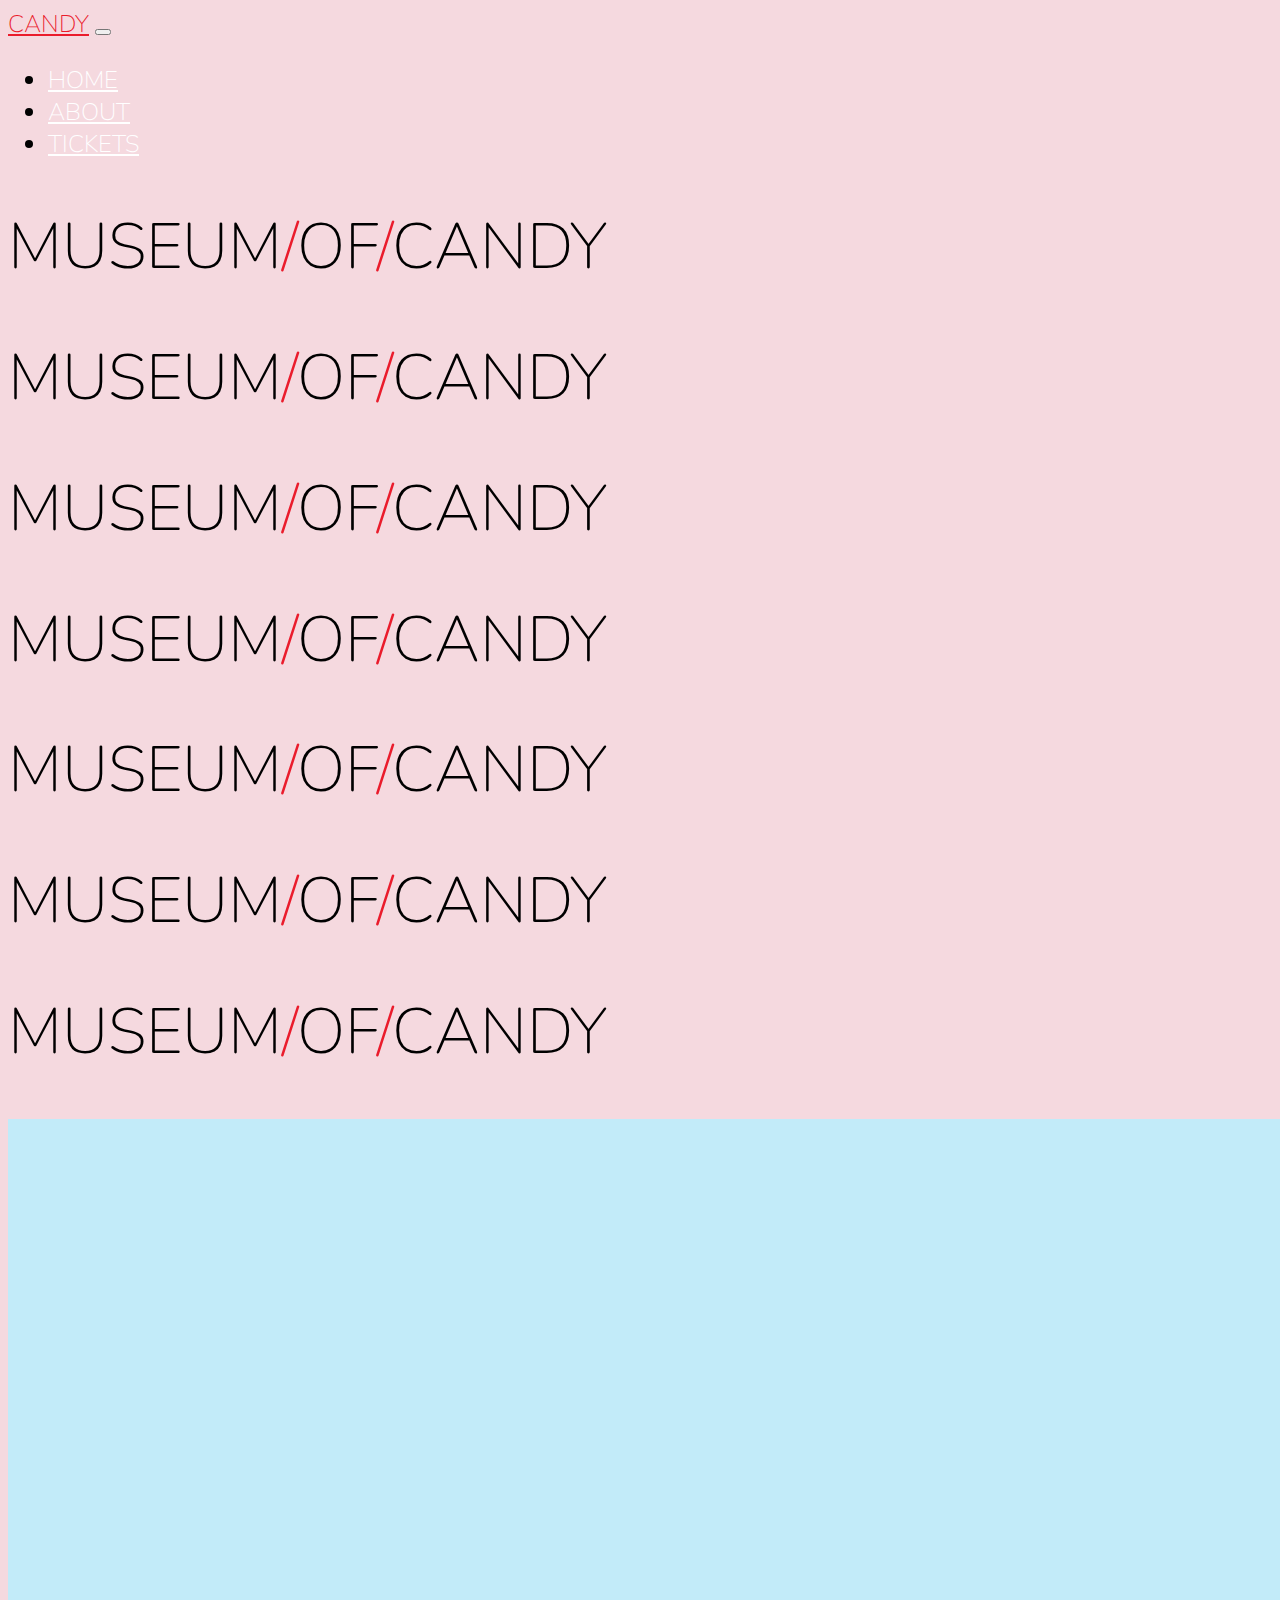
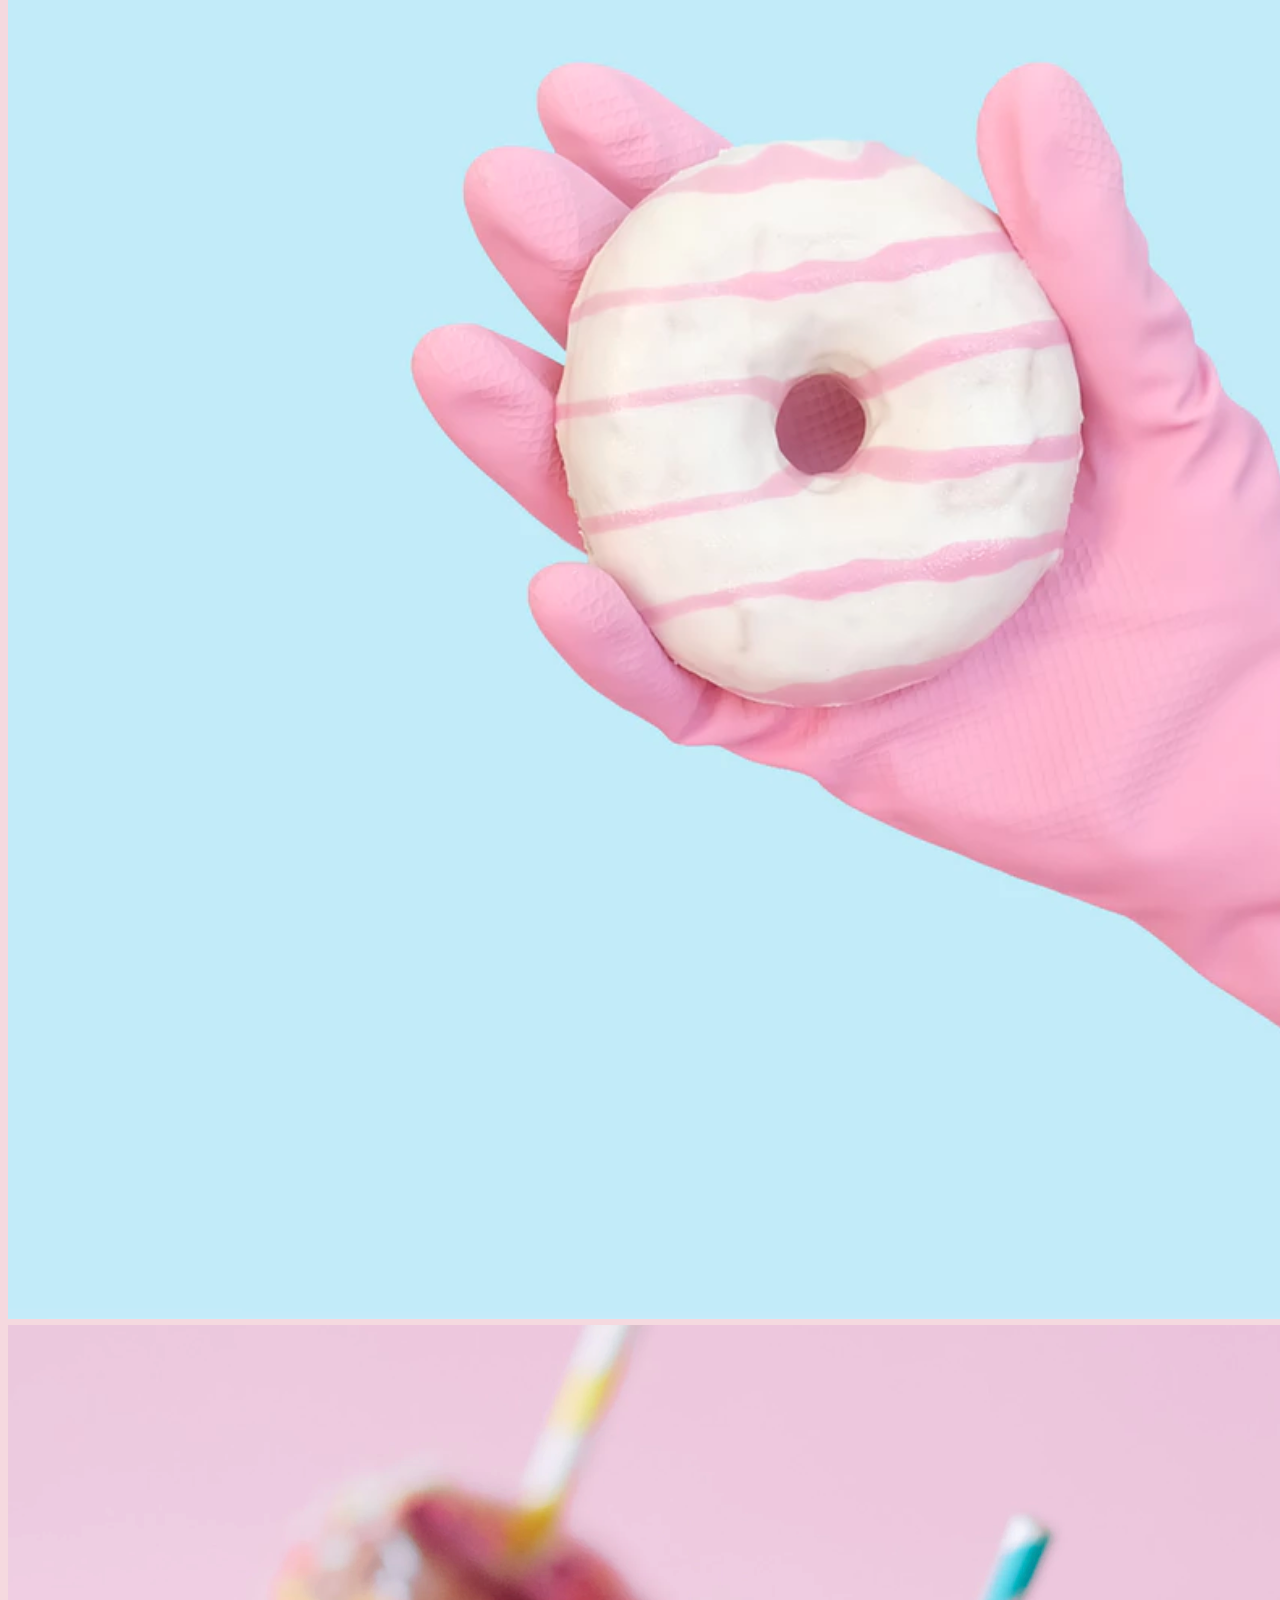
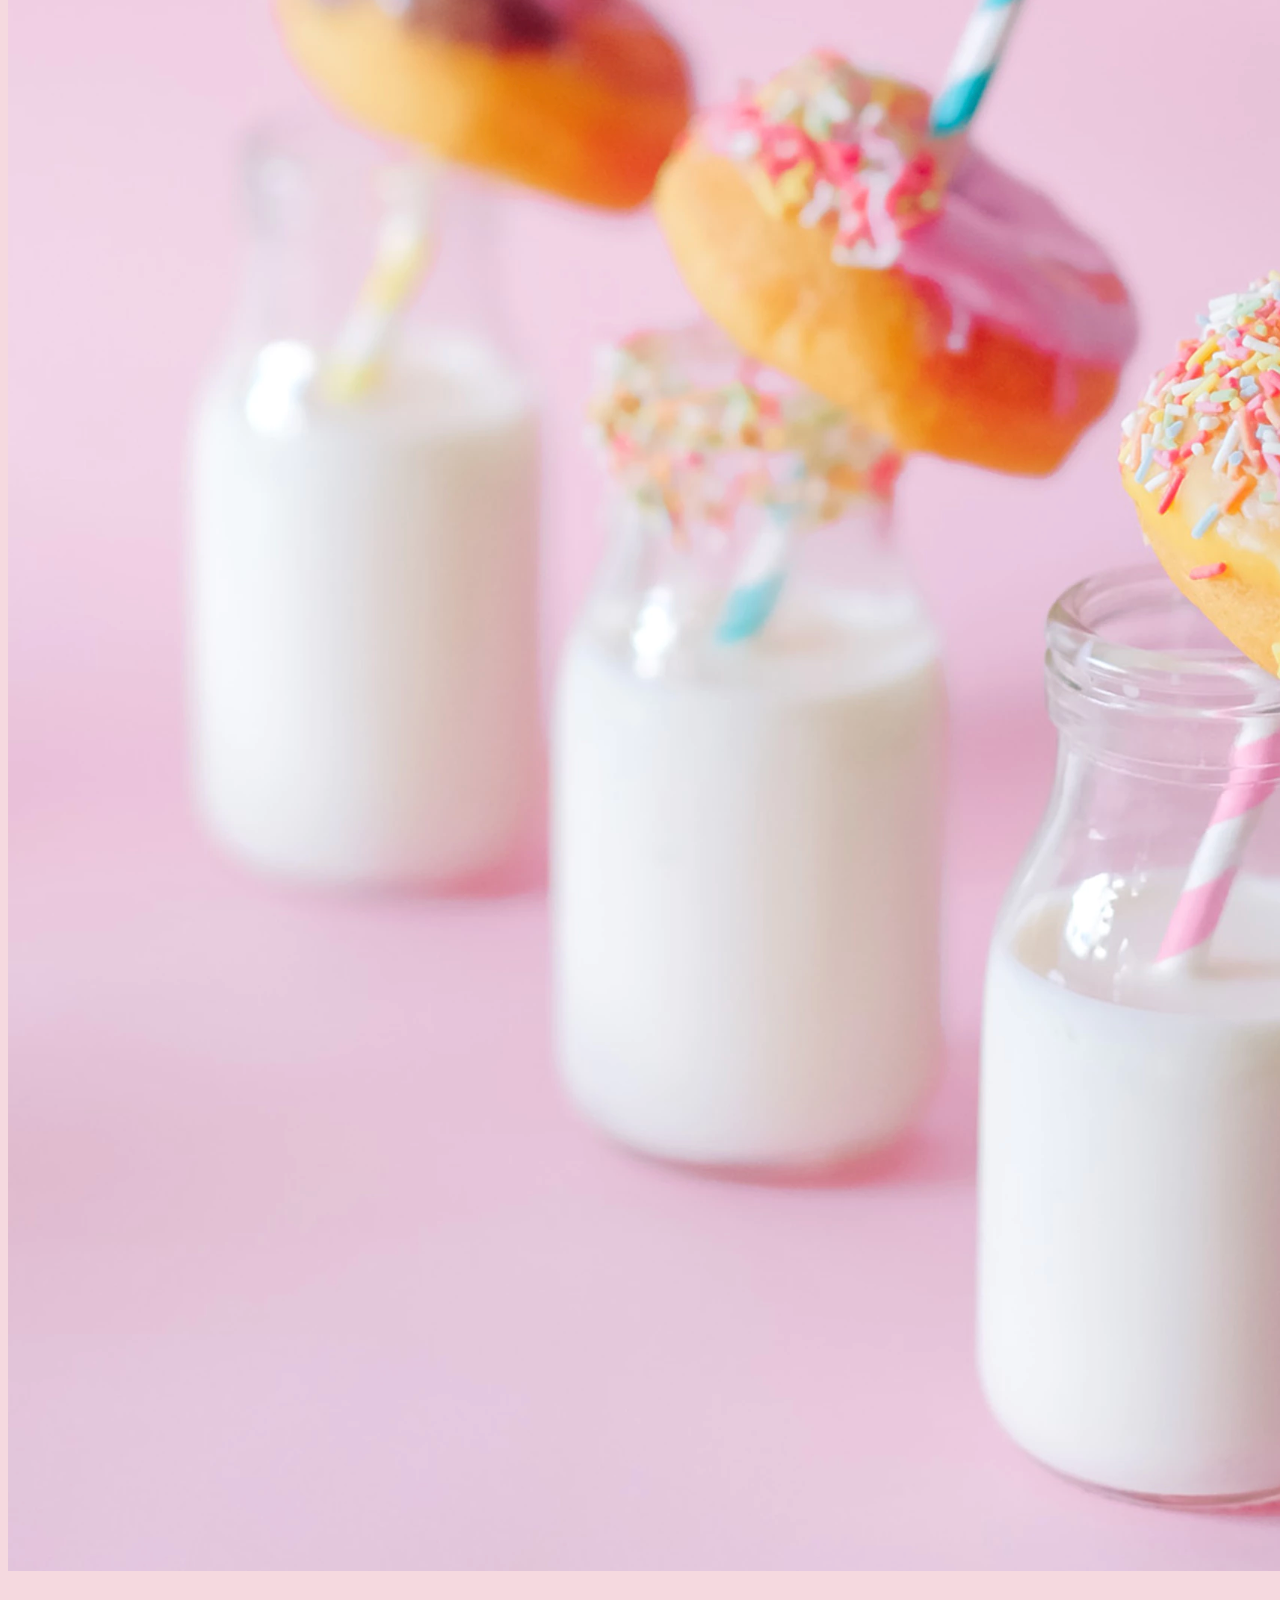
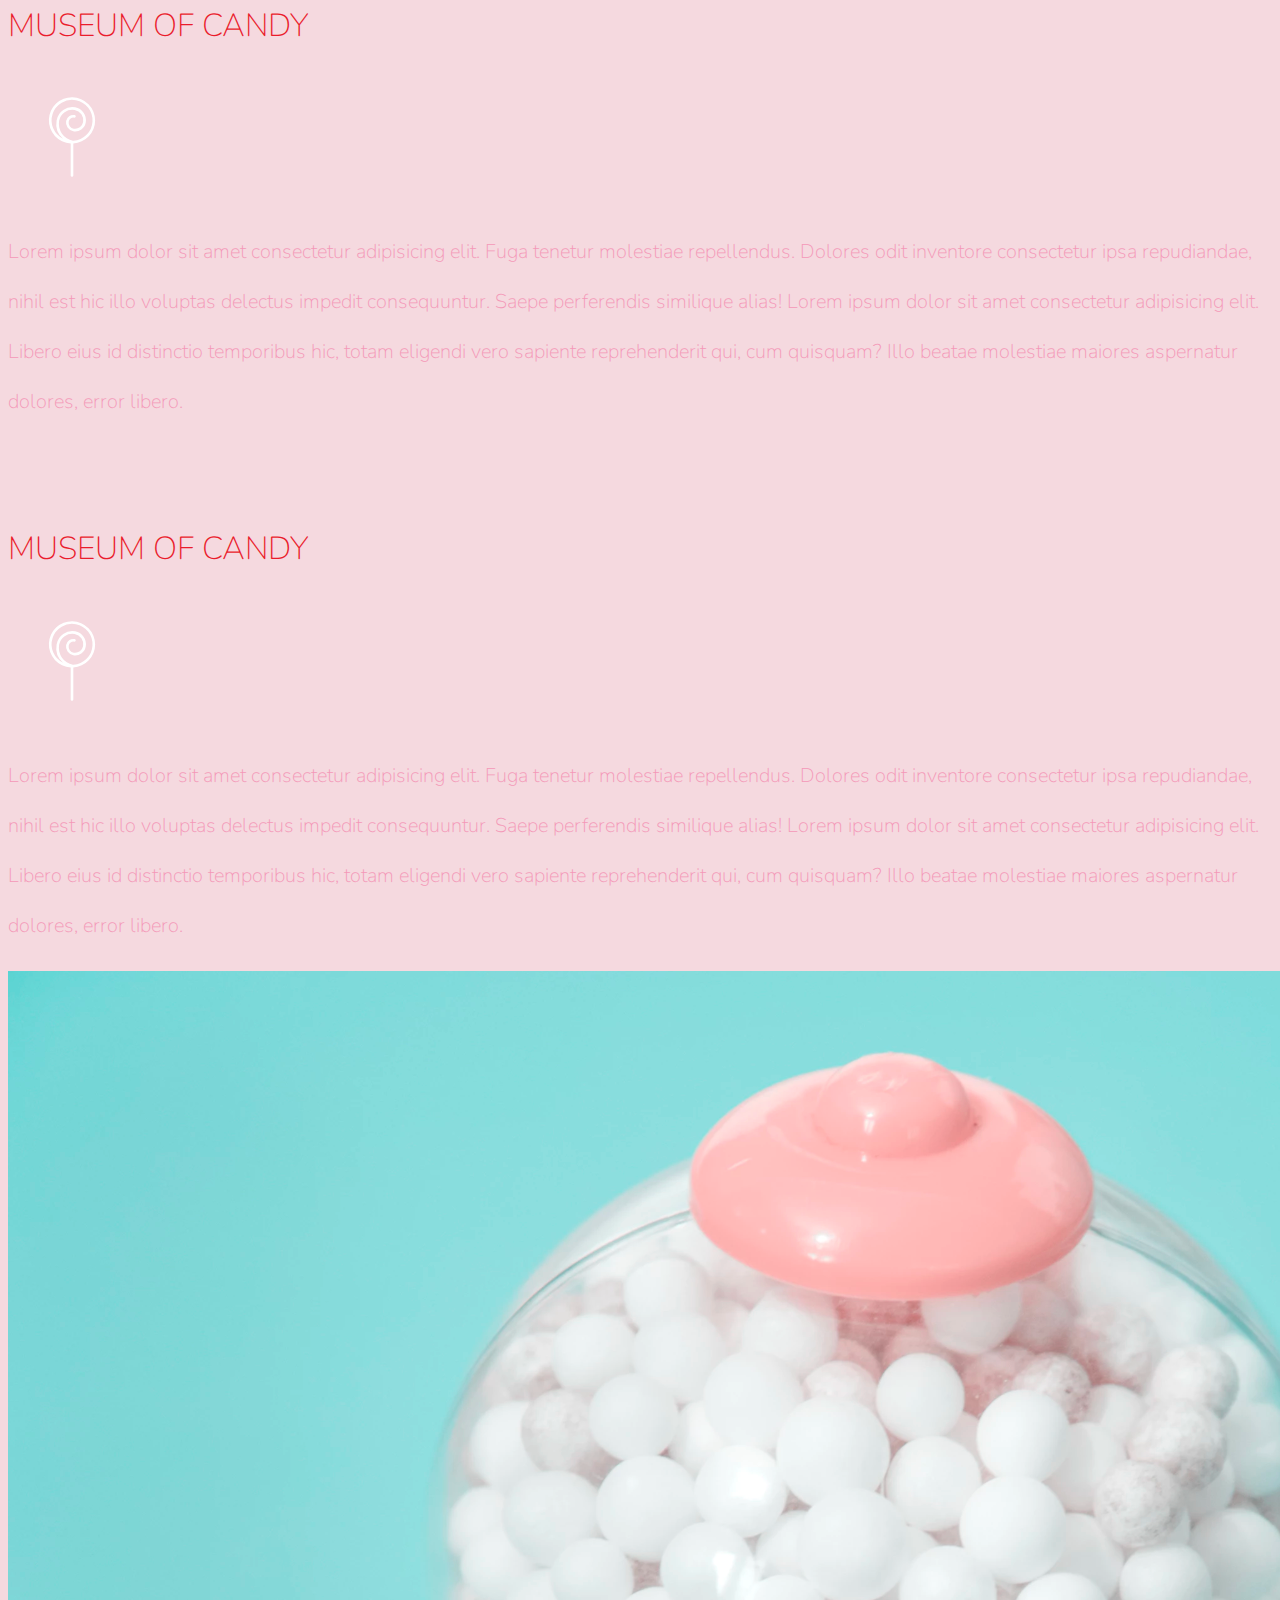
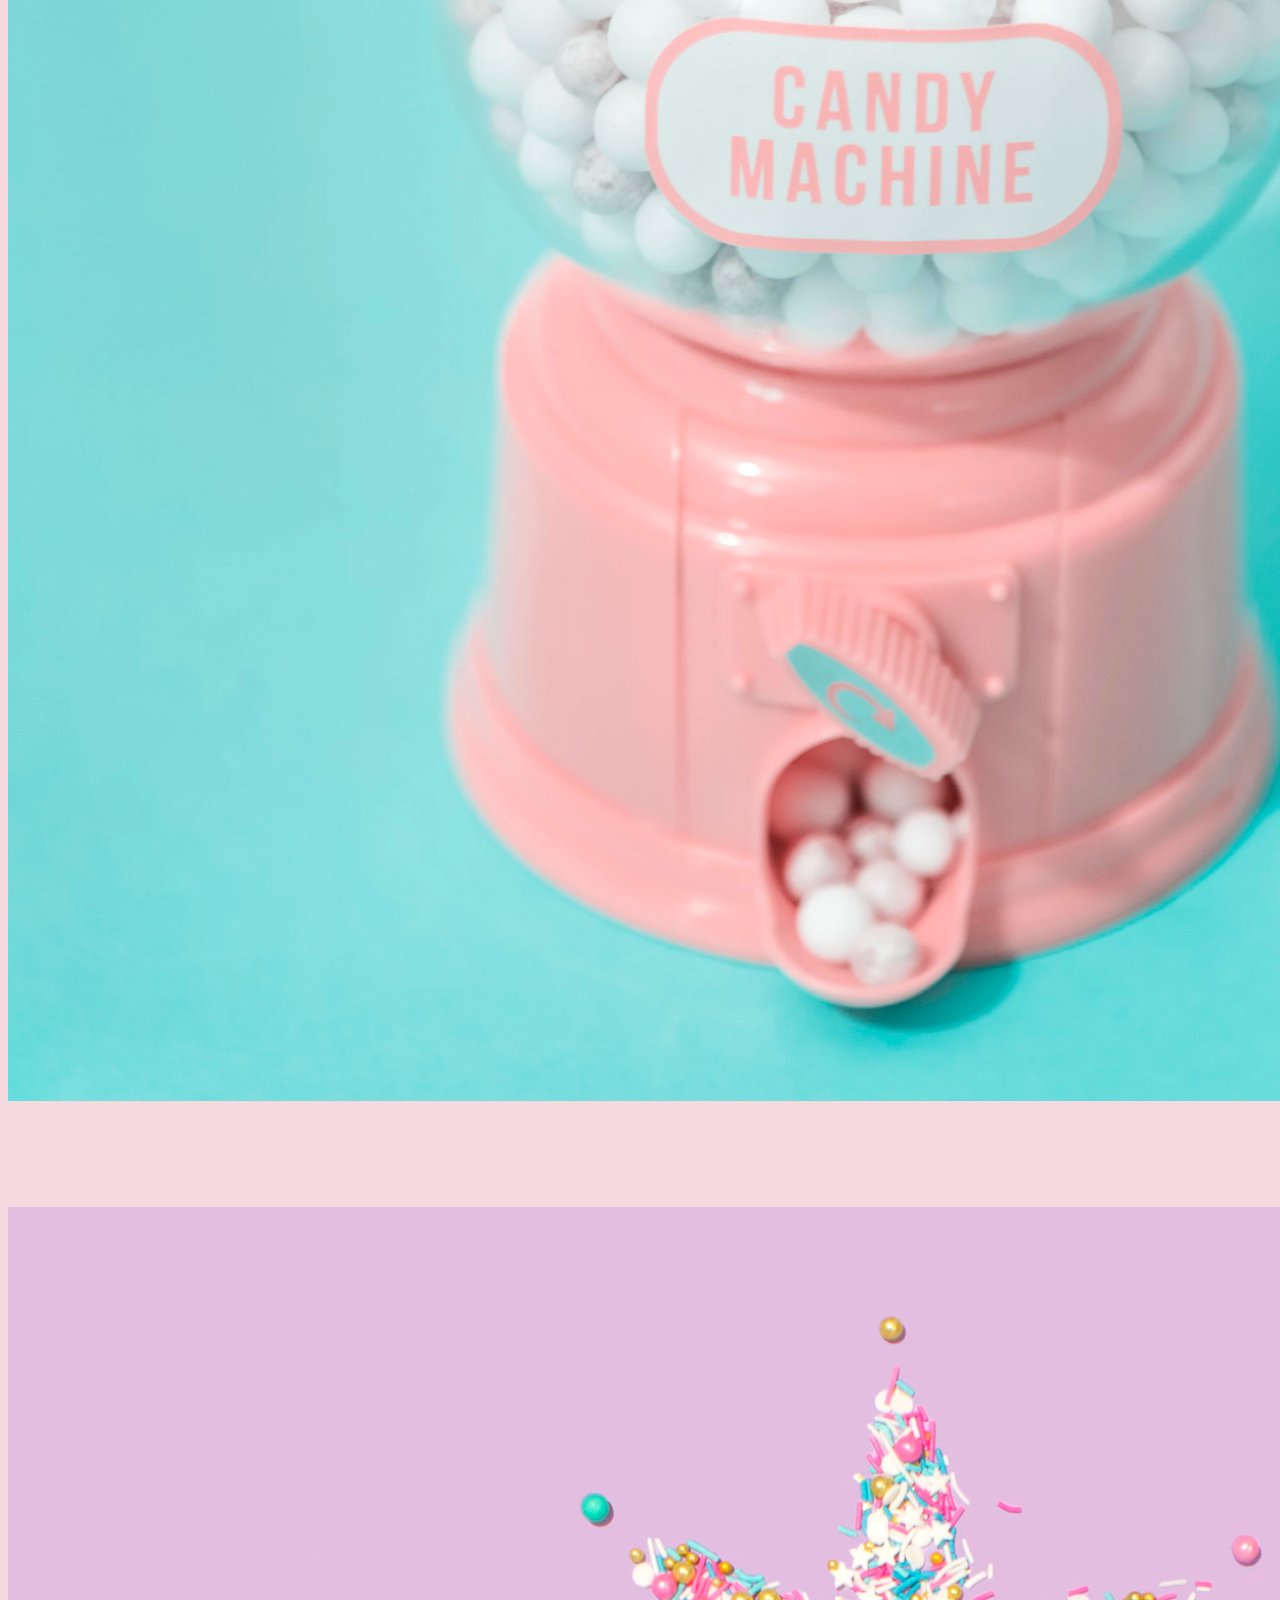
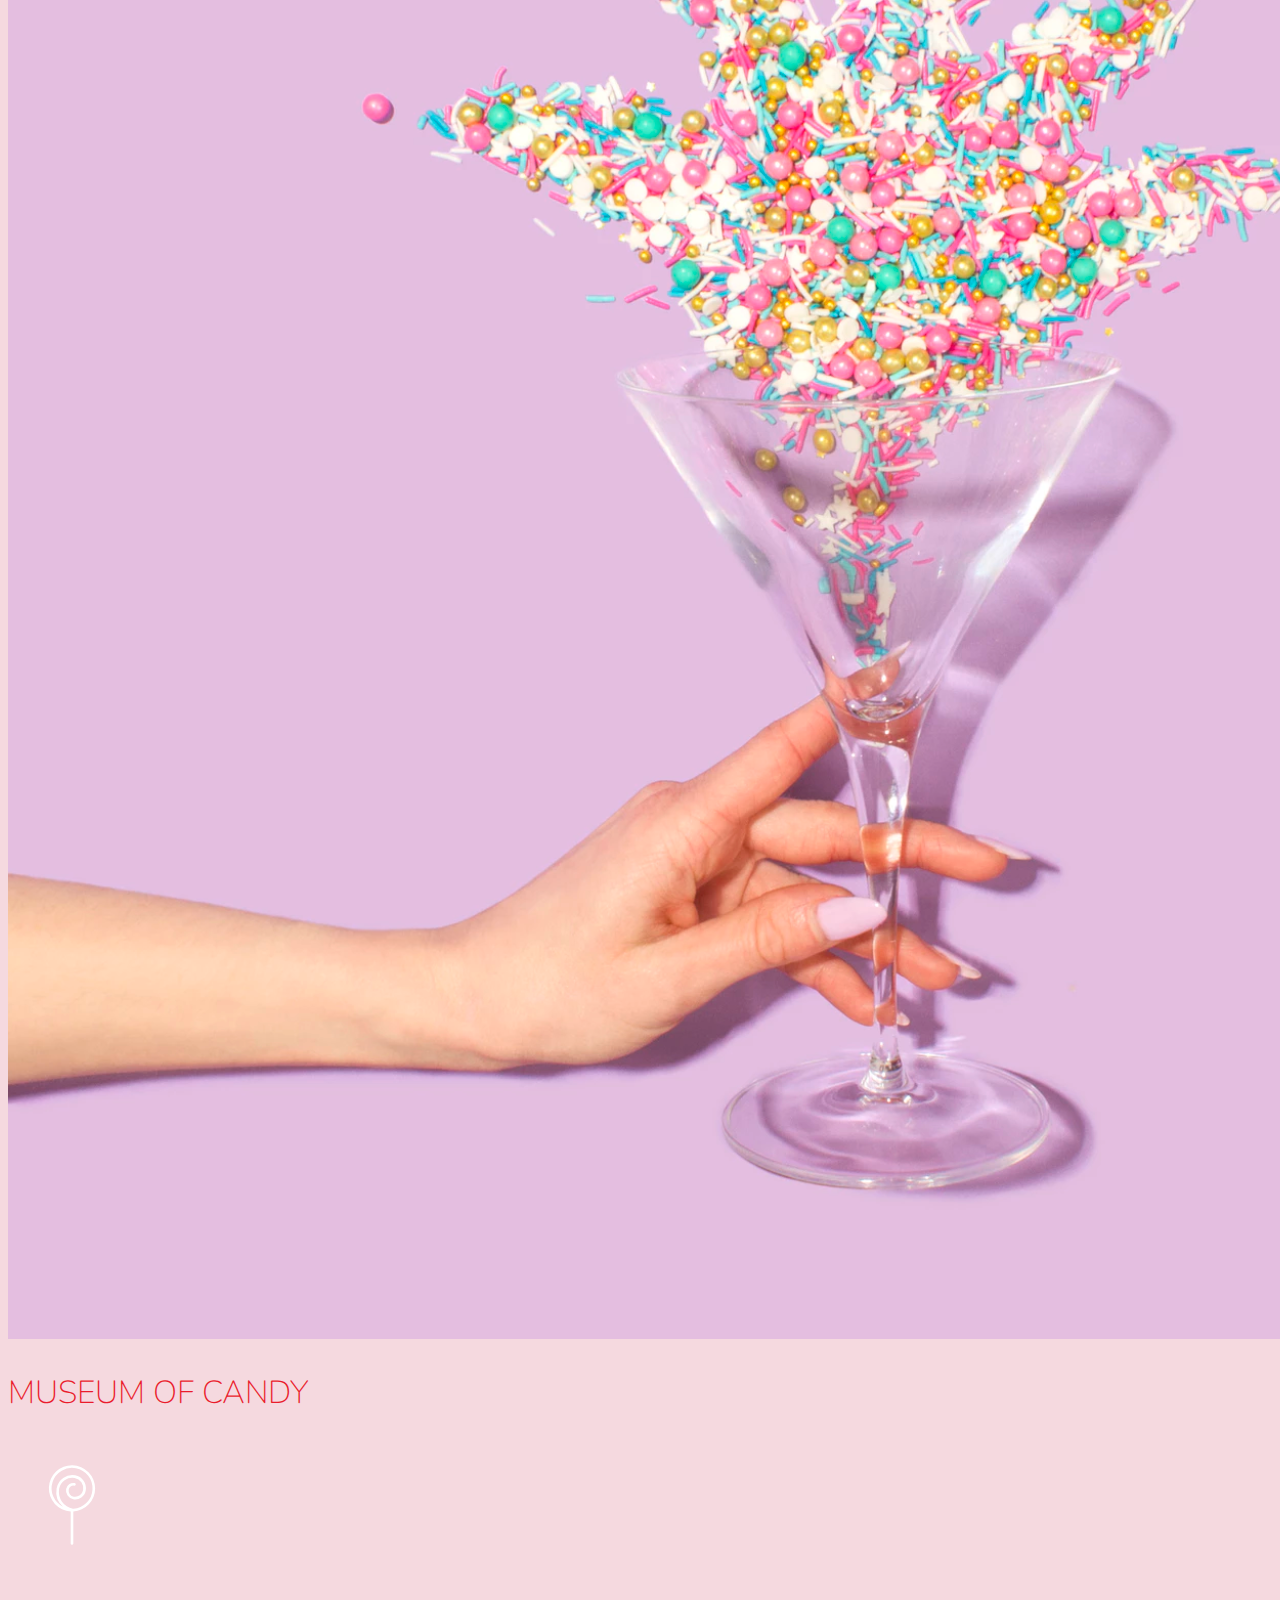
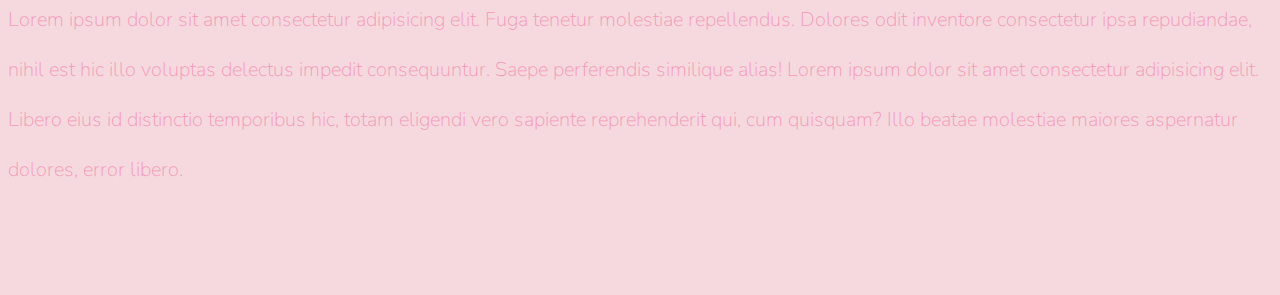
<file: Web_Developer_Bootcamp_CS/Museum of Candy project/index.html>
<!doctype html>
<html lang="en">
  <head>
    <!-- Required meta tags -->
    <meta charset="utf-8">
    <meta name="viewport" content="width=device-width, initial-scale=1, shrink-to-fit=no">
    <!-- Google Font -->
    <link href="https://fonts.googleapis.com/css?family=Nunito:200,300,400,700" rel="stylesheet">
    <!-- Bootstrap CSS -->
    <link rel="stylesheet" href="https://cdn.jsdelivr.net/npm/bootstrap@4.6.1/dist/css/bootstrap.min.css" integrity="sha384-zCbKRCUGaJDkqS1kPbPd7TveP5iyJE0EjAuZQTgFLD2ylzuqKfdKlfG/eSrtxUkn" crossorigin="anonymous">
    <!-- Custom CSS -->
    <link rel="stylesheet" href="app.css">

    <title>Museum of Candy</title>
  </head>
  
  <body>
    <nav id="mainNavbar" class="navbar navbar-dark navbar-expand-md py-0 fixed-top">
      <a href="#" class="navbar-brand">CANDY</a>
      <button class="navbar-toggler" data-toggle="collapse" data-target="#navLinks" aria-label="Toggle navbar">
        <span class="navbar-toggler-icon"></span>
      </button>
      <div class="collapse navbar-collapse" id="navLinks">
        <ul class="navbar-nav">
          <li class="nav-item">
            <a href="" class="nav-link">HOME</a>
          </li>
          <li class="nav-item">
            <a href="" class="nav-link">ABOUT</a>
          </li>
          <li class="nav-item">
            <a href="" class="nav-link">TICKETS</a>
          </li>
        </ul>
    </div>
  </nav>

  <section class="container-fluid px-0">
    <div class="row align-items-center">
      <div class="col-lg-6">
        <div id="headingGroup" class="text-white text-center d-none d-lg-block mt-5">
          <h1 class="text-center">MUSEUM<span>/</span>OF<span>/</span>CANDY</h1>
          <h1 class="text-center">MUSEUM<span>/</span>OF<span>/</span>CANDY</h1>
          <h1 class="text-center">MUSEUM<span>/</span>OF<span>/</span>CANDY</h1>
          <h1 class="text-center">MUSEUM<span>/</span>OF<span>/</span>CANDY</h1>
          <h1 class="text-center">MUSEUM<span>/</span>OF<span>/</span>CANDY</h1>
          <h1 class="text-center">MUSEUM<span>/</span>OF<span>/</span>CANDY</h1>
          <h1 class="text-center">MUSEUM<span>/</span>OF<span>/</span>CANDY</h1>
        </div>
      
      </div>
      <div class="col-lg-6"><img class="img-fluid" src="imgs/hand2.png" alt=""></div>
    </div>
  </section>


  <section class="container-fluid px-0">

    <div class="row align-items-center text-center content">
      <div class="col-md-6 order-2 order-md-1">
        <img class="img-fluid" src="imgs/milk.png" alt="">
      </div>
      <div class="col-md-6 text-center order-1 order-md-2">
        <div class="row align-items-center justify-content-center">
          <div class="col-md-10 col-lg-8 blurb mb-5 mb-md-0">
            <h2 class="text-center">MUSEUM OF CANDY</h2>
            <img src="imgs/lolli_icon.png" alt="" class="d-none d-lg-inline">
            <p class="lead">Lorem ipsum dolor sit amet consectetur adipisicing elit. 
               Fuga tenetur molestiae repellendus.
               Dolores odit inventore consectetur ipsa repudiandae, 
               nihil est hic illo voluptas delectus impedit consequuntur. 
               Saepe perferendis similique alias! Lorem ipsum dolor sit amet consectetur adipisicing elit. 
               Libero eius id distinctio temporibus hic, totam eligendi vero sapiente reprehenderit qui, cum quisquam? 
               Illo beatae molestiae maiores aspernatur dolores, error libero.</p>
          </div>
        </div>
      </div>
    </div>

    <div class="row align-items-center text-center content ">
      <div class="col-md-6 text-center ">
        <div class="row align-items-center justify-content-center">
          <div class="col-md-10 col-lg-8 blurb mb-5 mb-md-0">
            <h2 class="text-center">MUSEUM OF CANDY</h2>
            <img src="imgs/lolli_icon.png" alt="" class="d-none d-lg-inline">
            <p class="lead">Lorem ipsum dolor sit amet consectetur adipisicing elit. 
               Fuga tenetur molestiae repellendus.
               Dolores odit inventore consectetur ipsa repudiandae, 
               nihil est hic illo voluptas delectus impedit consequuntur. 
               Saepe perferendis similique alias! Lorem ipsum dolor sit amet consectetur adipisicing elit. 
               Libero eius id distinctio temporibus hic, totam eligendi vero sapiente reprehenderit qui, cum quisquam? 
               Illo beatae molestiae maiores aspernatur dolores, error libero.</p>
          </div>
         
        </div>
      </div>
      <div class="col-md-6 ">
        <img class="img-fluid" src="imgs/gumball.png" alt="">
      </div>
    </div>

    <div class="row align-items-center text-center content">
      <div class="col-md-6 order-2 order-md-1">
        <img class="img-fluid" src="imgs/sprinkles.png" alt="">
      </div>
      <div class="col-md-6 text-center order-1 order-md-2">
        <div class="row align-items-center justify-content-center">
          <div class="col-md-10 col-lg-8 blurb mb-5 mb-md-0">
            <h2 class="text-center">MUSEUM OF CANDY</h2>
            <img src="imgs/lolli_icon.png" alt="" class="d-none d-lg-inline">
            <p class="lead">Lorem ipsum dolor sit amet consectetur adipisicing elit. 
               Fuga tenetur molestiae repellendus.
               Dolores odit inventore consectetur ipsa repudiandae, 
               nihil est hic illo voluptas delectus impedit consequuntur. 
               Saepe perferendis similique alias! Lorem ipsum dolor sit amet consectetur adipisicing elit. 
               Libero eius id distinctio temporibus hic, totam eligendi vero sapiente reprehenderit qui, cum quisquam? 
               Illo beatae molestiae maiores aspernatur dolores, error libero.</p>
          </div>
        </div>
      </div>
    </div>

  </section>



    <!-- Optional JavaScript -->
    <!-- jQuery first, then Popper.js, then Bootstrap JS -->
  <script src="https://cdn.jsdelivr.net/npm/jquery@3.5.1/dist/jquery.slim.min.js" integrity="sha384-DfXdz2htPH0lsSSs5nCTpuj/zy4C+OGpamoFVy38MVBnE+IbbVYUew+OrCXaRkfj" crossorigin="anonymous"></script>
  <script src="https://cdn.jsdelivr.net/npm/popper.js@1.16.1/dist/umd/popper.min.js" integrity="sha384-9/reFTGAW83EW2RDu2S0VKaIzap3H66lZH81PoYlFhbGU+6BZp6G7niu735Sk7lN" crossorigin="anonymous"></script>
  <script src="https://cdn.jsdelivr.net/npm/bootstrap@4.6.1/dist/js/bootstrap.min.js" integrity="sha384-VHvPCCyXqtD5DqJeNxl2dtTyhF78xXNXdkwX1CZeRusQfRKp+tA7hAShOK/B/fQ2" crossorigin="anonymous"></script>
  <script>
    $(function() {
        $(document).scroll(function(){
          var $nav  = $("#mainNavbar");
          $nav.toggleClass("scrolled", $(this).scrollTop() > $nav.height());
        });
      });
  </script>
  

  </body>
</html>
</file>
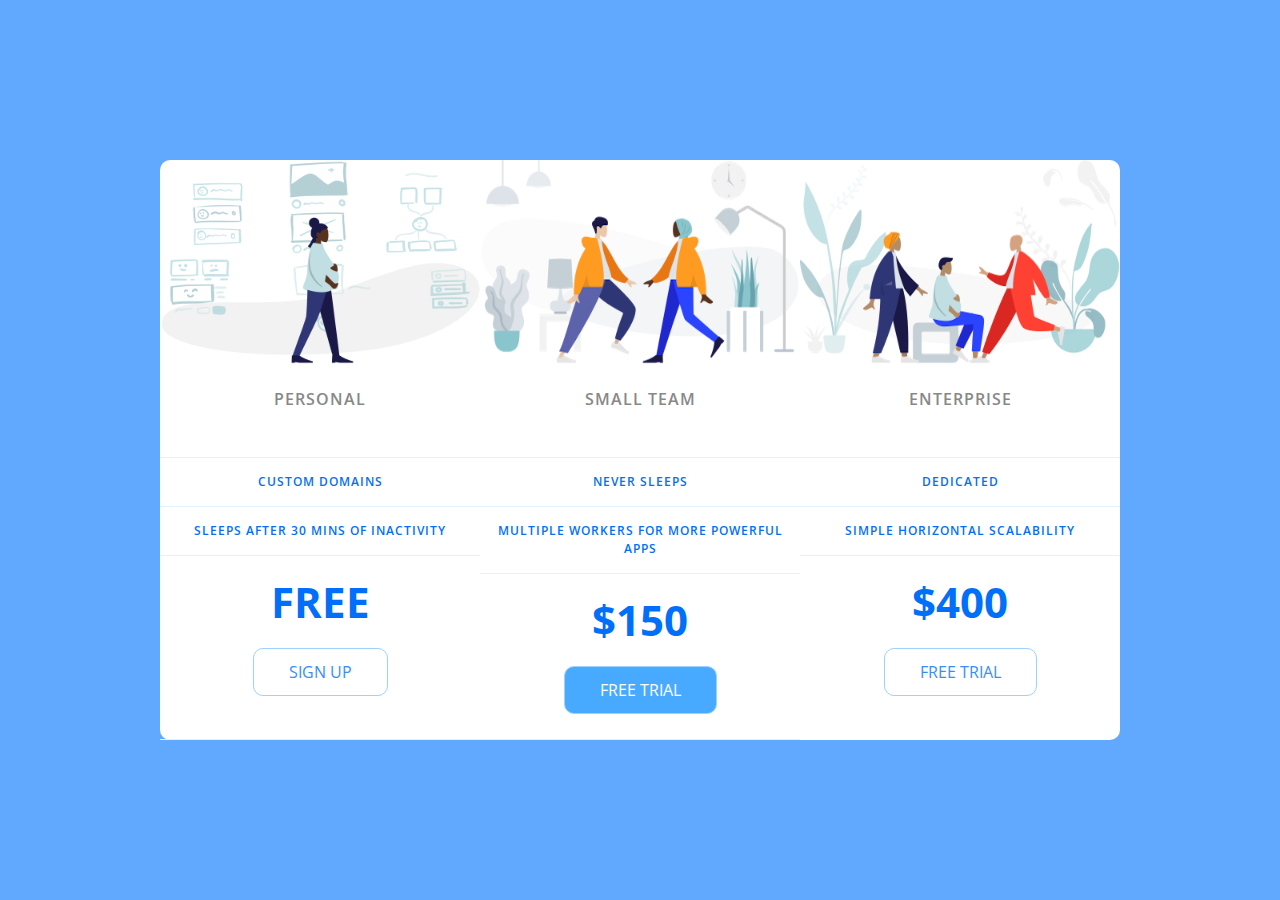
<file: Web_Developer_Bootcamp_CS/PriceTableStarter/index.html>
<!DOCTYPE html>
<html lang="en">

<head>
    <meta charset="UTF-8">
    <meta name="viewport" content="width=device-width, initial-scale=1.0">
    <title>Price Tiers</title>
    <link rel="stylesheet" href="https://fonts.googleapis.com/css?family=Open+Sans:400,600,700">
    <link rel="stylesheet" href="app.css">
</head>

<body>
    <div class="panel pricing-table">

        <div class="pricing-plan">
            <img src="icons/icon1.png" alt="" class="pricing-img">
            <h2 class="pricing-header">Personal</h2>
            <ul class="pricing-features">
                <li class="pricing-features-item">Custom domains</li>
                <li class="pricing-features-item">Sleeps after 30 mins of inactivity</li>
            </ul>
            <span class="pricing-price">Free</span>
            <a href="#/" class="pricing-button">Sign up</a>
        </div>

        <div class="pricing-plan">
            <img src="icons/icon2.png" alt="" class="pricing-img">
            <h2 class="pricing-header">Small team</h2>
            <ul class="pricing-features">
                <li class="pricing-features-item">Never sleeps</li>
                <li class="pricing-features-item">Multiple workers for more powerful apps</li>
            </ul>
            <span class="pricing-price">$150</span>
            <a href="#/" class="pricing-button is-featured">Free trial</a>
        </div>

        <div class="pricing-plan">
            <img src="icons/icon3.png" alt="" class="pricing-img">
            <h2 class="pricing-header">Enterprise</h2>
            <ul class="pricing-features">
                <li class="pricing-features-item">Dedicated</li>
                <li class="pricing-features-item">Simple horizontal scalability</li>
            </ul>
            <span class="pricing-price">$400</span>
            <a href="#/" class="pricing-button">Free trial</a>
        </div>

    </div>

</body>

</html>
</file>
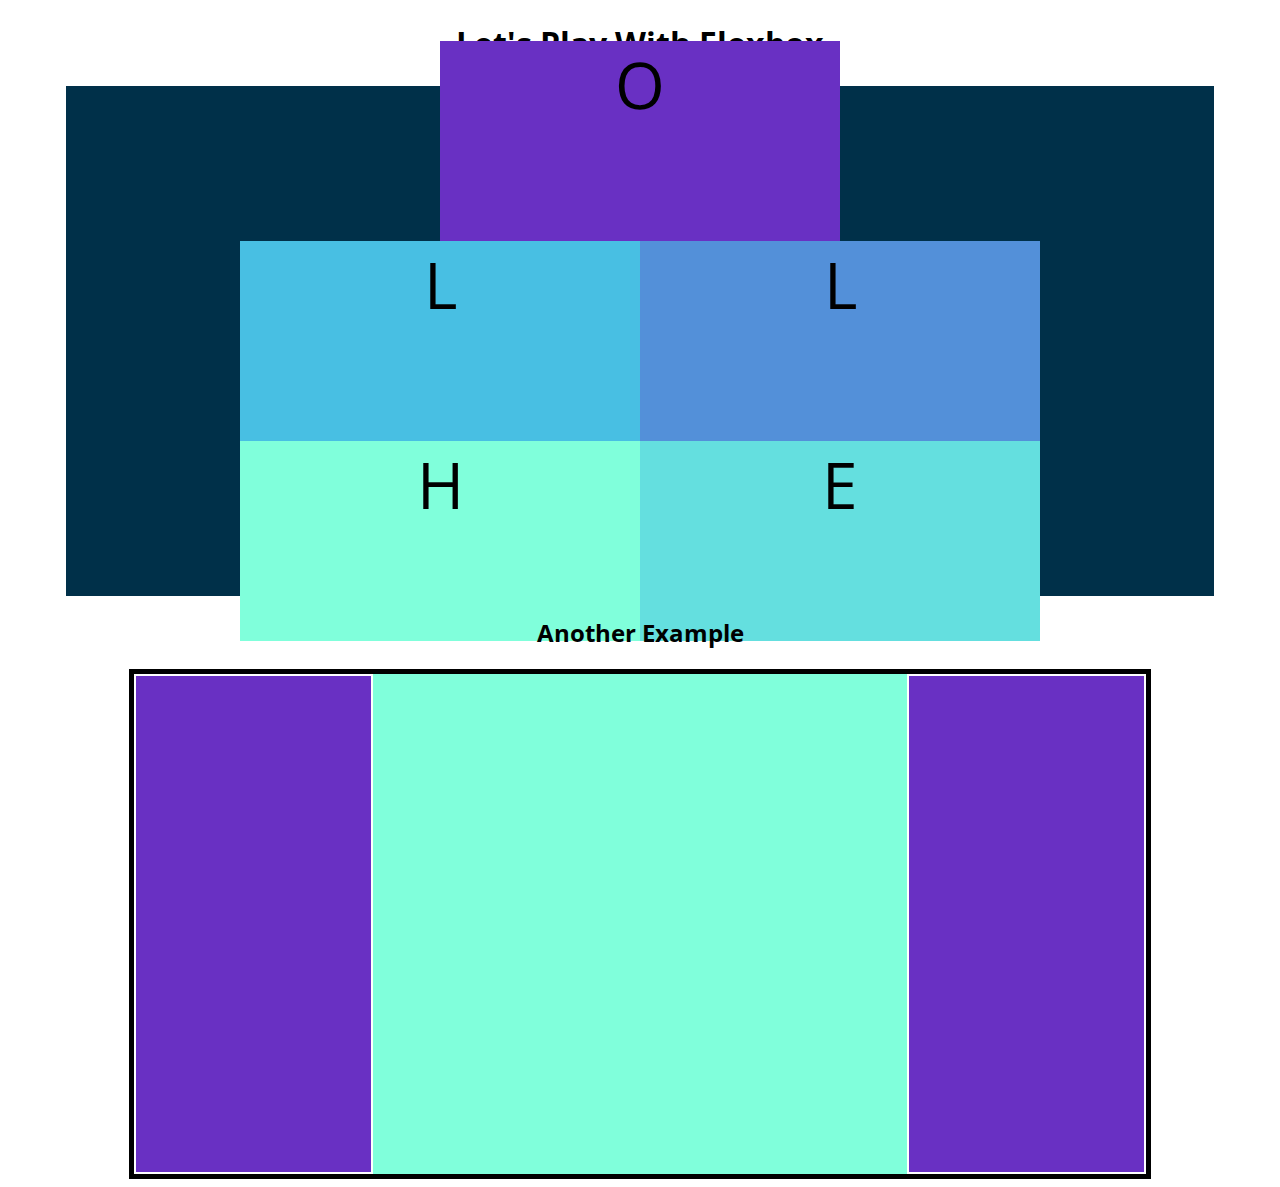
<file: Web_Developer_Bootcamp_CS/CSS_LESSONS/Flex-Box/index.html>
<!DOCTYPE html>
<html lang="en">

<head>
    <meta charset="UTF-8">
    <meta name="viewport" content="width=device-width, initial-scale=1.0">
    <title>Flexbox Playground</title>
    <link href="https://fonts.googleapis.com/css2?family=Open+Sans:wght@300&display=swap" rel="stylesheet">

    <link rel="stylesheet" href="app.css">
</head>

<body>
    <h1>Let's Play With Flexbox</h1>

    <section id="container">
        <div style="background-color: #80ffdb">H</div>
        <div style="background-color: #64dfdf">E</div>
        <div style="background-color: #48bfe3">L</div>
        <div style="background-color: #5390d9">L</div>
        <div style="background-color: #6930c3">O</div>
    </section>

    <h2>Another Example</h2>
    <main>
        <section class="sidebar"></section>
        <section class="maincontent"></section>
        <section class="sidebar"></section>
    </main>


</body>

</html>
</file>
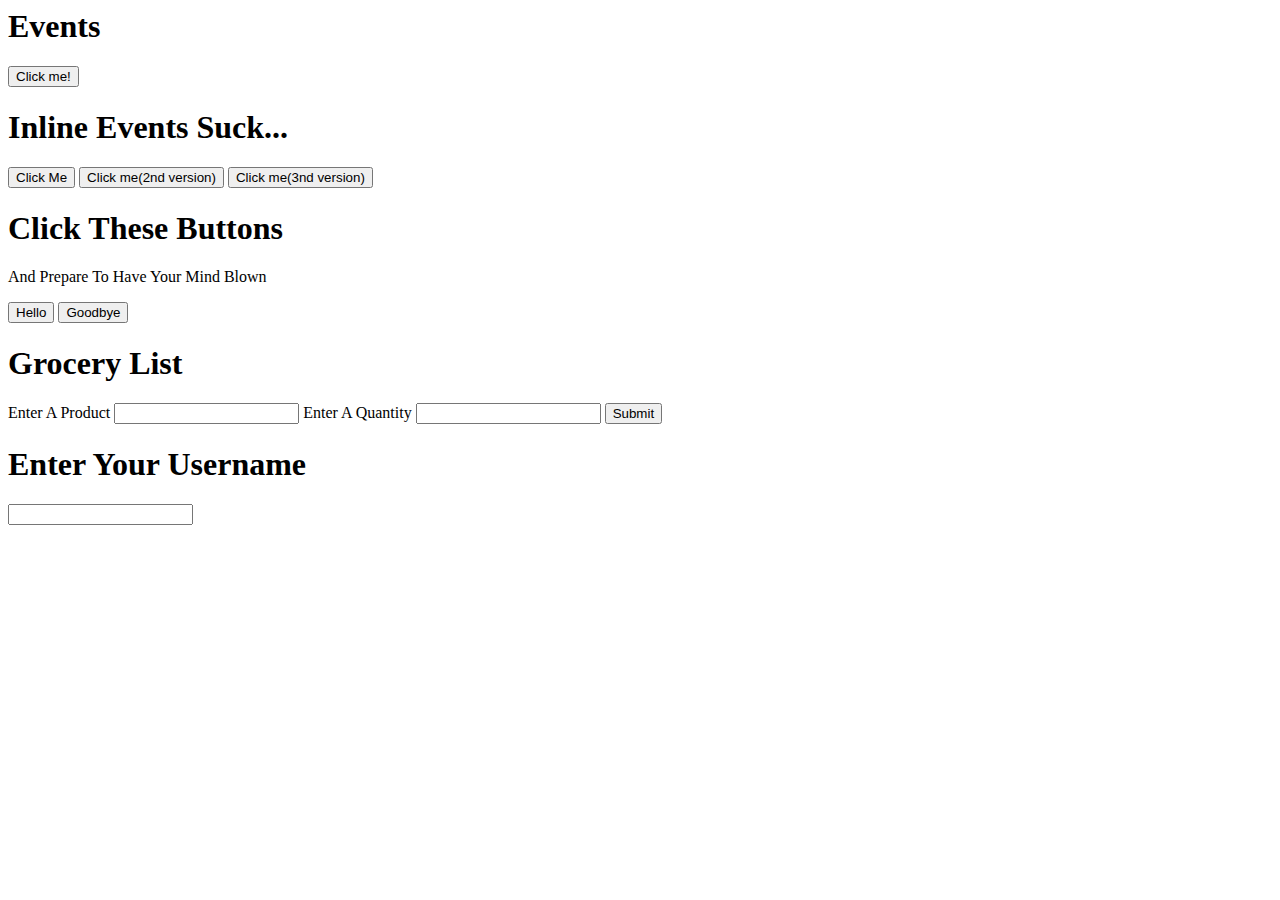
<file: Web_Developer_Bootcamp_CS/JavaScript/DOM Events/index.html>
<html lang="en">
<head>
    <meta charset="UTF-8">
    <meta http-equiv="X-UA-Compatible" content="IE=edge">
    <meta name="viewport" content="width=device-width, initial-scale=1.0">
    <title>Document</title>
</head>
<body>
    <h1>Events</h1>
    <button onclick="alert('you clicked me!')">Click me!</button>
    <h1 onclick ="console.log('boo')">Inline Events Suck...</h1>
    <button id="btn" onclick = "console.log('clicked')">Click Me</button>
    <button id="v2">Click me(2nd version)</button>
    <button id="v3">Click me(3nd version)</button>

    <h1>Click These Buttons</h1>
    <p>And Prepare To Have Your Mind Blown</p>
    <button id="hello">Hello</button>
    <button id="goodbye">Goodbye</button>
    <h1>Grocery List</h1>
    
    <form action="/nowhere">
        <label for="item">Enter A Product</label>
        <input type="text" id="product" name="product">
        <label for="item">Enter A Quantity</label>
        <input type="number" id="qty" name="qty">
        <button>Submit</button>
    </form>

    <ul id="list"></ul>
    <h1>Enter Your Username</h1>
    <input type="text" id="username">
    <script src="script.js"></script>


</body>
</html>
</file>
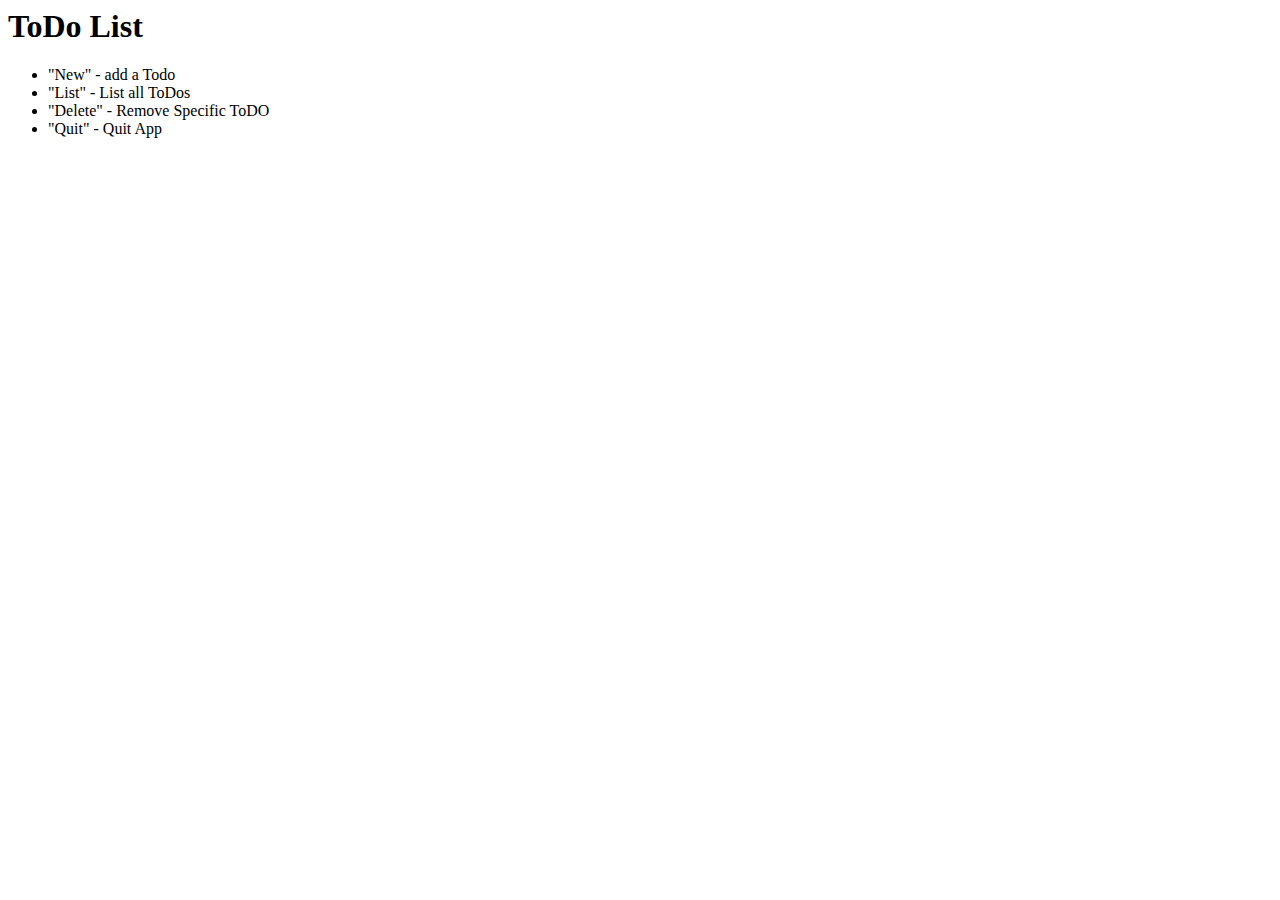
<file: Web_Developer_Bootcamp_CS/JavaScript/ToDo List/index.html>
<html lang="en">
<head>
    <meta charset="UTF-8">
    <meta http-equiv="X-UA-Compatible" content="IE=edge">
    <meta name="viewport" content="width=device-width, initial-scale=1.0">
    <title>To Do</title>
</head>
<body>
    <h1>ToDo List</h1>
    <ul>
        <li>"New" - add a Todo</li>
        <li>"List" - List all ToDos</li>
        <li>"Delete" - Remove Specific ToDO</li>
        <li>"Quit" - Quit App</li>
    </ul>
    <script src="script.js"></script>
</body>
</html>
</file>
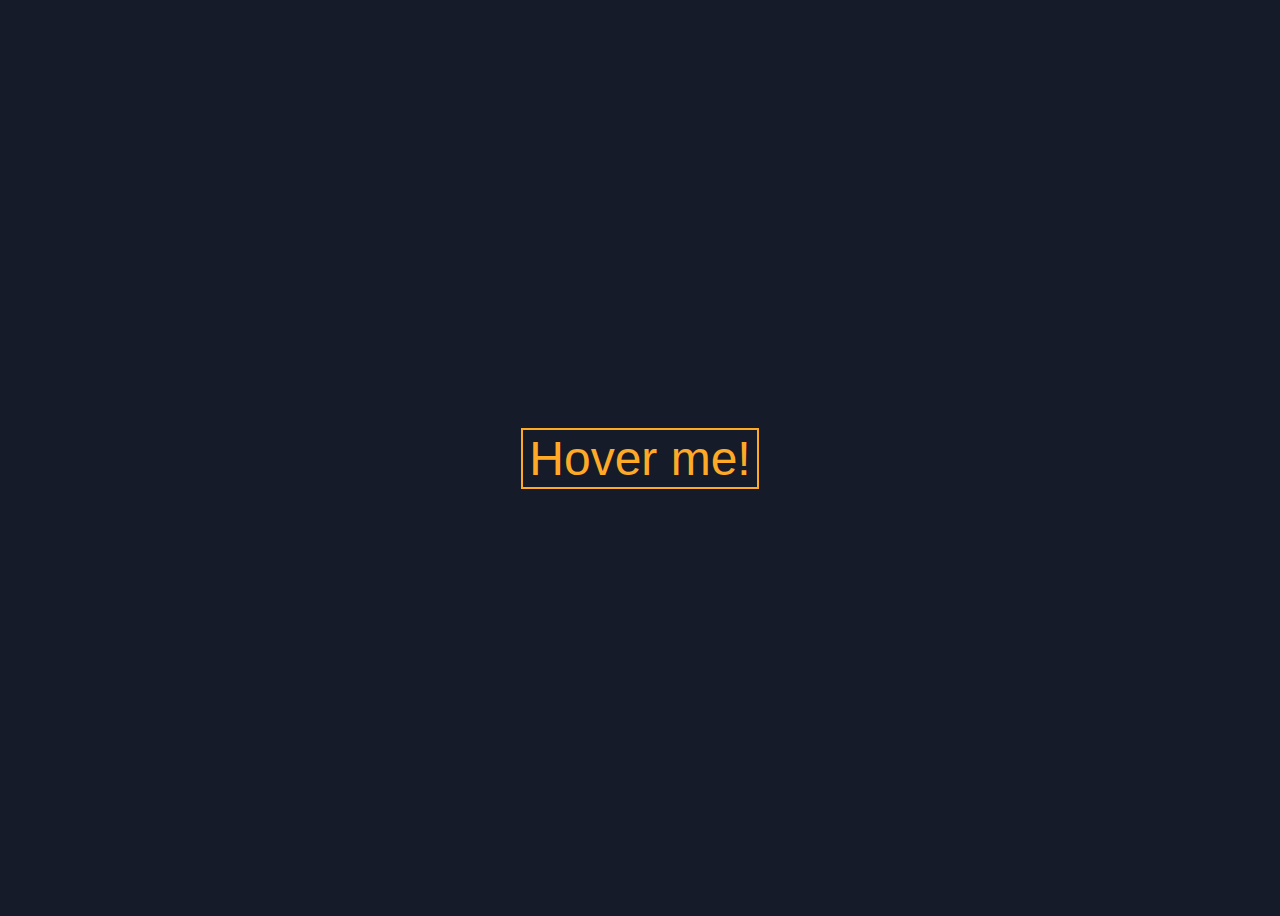
<file: Web_Developer_Bootcamp_CS/CSS_LESSONS/Button_hover/main.html>
<html lang="en">
<head>
    <meta charset="UTF-8">
    <meta http-equiv="X-UA-Compatible" content="IE=edge">
    <meta name="viewport" content="width=device-width, initial-scale=1.0">
    <link href="https://fonts.googleapis.com/css2?family=Roboto+Mono:wght@300&display=swap" rel="stylesheet">
    <link rel="stylesheet" href="style.css">
    <title>Document</title>
</head>
<body>
    <button class="hover_effects">Hover me!</button>
</body>
</html>
</file>
<file: Web_Developer_Bootcamp_CS/Museum of Candy project/app.css>
body {
    background-color: #f5d9df;
    font-family: "Nunito", sans-serif;
}
#mainNavbar{
    font-size: 1.5rem;
    font-weight: 100;

}
#mainNavbar .nav-link{
    color: white;
}
#mainNavbar .nav-link:hover {
    color: #ea1c2c;
}
#headingGroup span{
    color: #ea1c2c;
}
#headingGroup h1{
    font-weight:100;
    font-size: 4rem;
}

#mainNavbar .navbar-brand
{
    color: #ea1c2c;
}

.navbar.scrolled {
    background: rgb(222,192,222);
    transition: background 500ms;
}

.blurb h2{
    color: #ea1c2c;
    font-weight: 100;
    font-size: 2rem;
}

.blurb p {
    color: #f498b8;
    font-weight: 100;
    font-size: 1.25rem;
    line-height: 2.5;
}

@media (max-width:1200px) {
    #headingGroup h1{
        font-size: 3rem;
    }
}

.content {
    margin-bottom: 100px;
}
</file>
<file: Web_Developer_Bootcamp_CS/CSS_LESSONS/Flex-Box/app.css>
body {
    font-family: 'Open Sans', sans-serif;
}
h1 {
    text-align: center;
}
#container {
    background-color: #003049;
    width: 90%;
    height: 500px;
    margin: 0 auto;
    border: 5px solid #003049;
    display: flex;
    flex-direction:  row;
    justify-content: center;
    flex-wrap: wrap-reverse;
    align-items: flex-end;
    align-content: center;
    
}

#container div {
 width: 200px;
 height: 200px;
 font-size: 4em;
 text-align: center;
 flex-basis: 400px;
}



h2{
    text-align: center;
}
main {
width: 80%;
margin: 0 auto;
border: 5px solid black;
height: 500px;
display: flex;

}

main .sidebar{
background-color: #6930c3;
border: 2px solid white;
flex: 1 2 300px

}

main .maincontent{
background-color: #80ffdb;
flex: 2 1 600px

}
</file>
<file: Web_Developer_Bootcamp_CS/CSS_LESSONS/Button_hover/style.css>
body{
    font-family:'Roboto', sans-serif;
    display: flex;
    align-items: center;
    justify-content: center;
    height: 100vh;
    background-color: #151b29;
}
.hover_effects{
    background: none;
    color: #ffaa26;
    border: 2px solid;
    padding: 1em, 2em;
    font-size: 3em;
    transition: color 0.25s, border-color 0.25s, transform 0.25s ;
}
.hover_effects:hover{
    border-color: #f1ff5c;
    color: white;
    box-shadow: 0 0.5em 0.5em -0.4em yellowgreen;
    transform: translateY(-0.25em);
    cursor: pointer;

}
</file>
<file: Web_Developer_Bootcamp_CS/PriceTableStarter/app.css>
/* http://meyerweb.com/eric/tools/css/reset/ 
   v2.0 | 20110126
   License: none (public domain)
*/

html, body, div, span, applet, object, iframe,
h1, h2, h3, h4, h5, h6, p, blockquote, pre,
a, abbr, acronym, address, big, cite, code,
del, dfn, em, img, ins, kbd, q, s, samp,
small, strike, strong, sub, sup, tt, var,
b, u, i, center,
dl, dt, dd, ol, ul, li,
fieldset, form, label, legend,
table, caption, tbody, tfoot, thead, tr, th, td,
article, aside, canvas, details, embed, 
figure, figcaption, footer, header, hgroup, 
menu, nav, output, ruby, section, summary,
time, mark, audio, video {
	margin: 0;
	padding: 0;
	border: 0;
	font-size: 100%;
	font: inherit;
	vertical-align: baseline;
}
/* HTML5 display-role reset for older browsers */
article, aside, details, figcaption, figure, 
footer, header, hgroup, menu, nav, section {
	display: block;
}
body {
	line-height: 1;
}
ol, ul {
	list-style: none;
}
blockquote, q {
	quotes: none;
}
blockquote:before, blockquote:after,
q:before, q:after {
	content: '';
	content: none;
}
table {
	border-collapse: collapse;
	border-spacing: 0;
}

html {
    box-sizing: border-box;
    font-family: 'Open Sans', sans-serif;
}

body {
    background-color: #60a9ff;
    display: flex;
    justify-content: center;
    align-items: center;
    min-height: 100vh;
}

.panel {
    background-color: white;
    border-radius: 10px;
    padding: 15px, 25px;
    max-width: 960px;
    width: 100%;
    display: flex;
    flex-direction: column;
    text-align: center;
    text-transform: uppercase;
}

.pricing-plan{
    border-bottom: 1px solid #e1f1ff;
}

.pricing-img{
    margin-bottom: 25px;
    width: 100%;
}
.pricing-plan:last-child{
    border-bottom: none
}

.pricing-header {
    color: #888;
    font-weight: 600;
    letter-spacing: 1px;
}

.pricing-features{
    margin: 50px 0 25px;
    color: #016ff9;
}

.pricing-features-item {
    font-weight: 600;
    letter-spacing: 1px;
    font-size: 12px;
    line-height: 1.5;
    padding: 15px 0;
    border-top: 1px solid #e1f1ff;
    list-style: none;
}
.pricing-features-item:last-child{
    border-bottom:1px solid #e1f1ff;
}

.pricing-price {
    color: #016ff9;
    display: block;
    font-size: 42px;
    font-weight: 700;

}
.pricing-button {
    border: 1px solid #9dd1ff;
    border-radius: 10px;
    color: #348efe;
    display: inline-block;
    padding: 15px 35px;
    text-decoration: none ;
    margin: 25px 0;
    transition: background-color 200ms ease-in-out;
}

.pricing-button:hover, .pricing-panel:focus {
    background-color: #e1f1ff;
}


.pricing-button.is-featured {
    background-color:#48aaff;
    color:white;
}
.pricing-button.is-featured:hover, .pricing-button.is-featured:focus{
    background-color:#269aff;
    color:white
}


@media (min-width: 900px){
    .panel{
        flex-direction: row;

    }
    .pricing-panel{
        border-bottom: none;
        border-right: 1px solid #e1f1ff;
        padding: 25px 15px;
    }
    .pricing-panel:last-child{
        border-right: none;
    }
}
</file>
